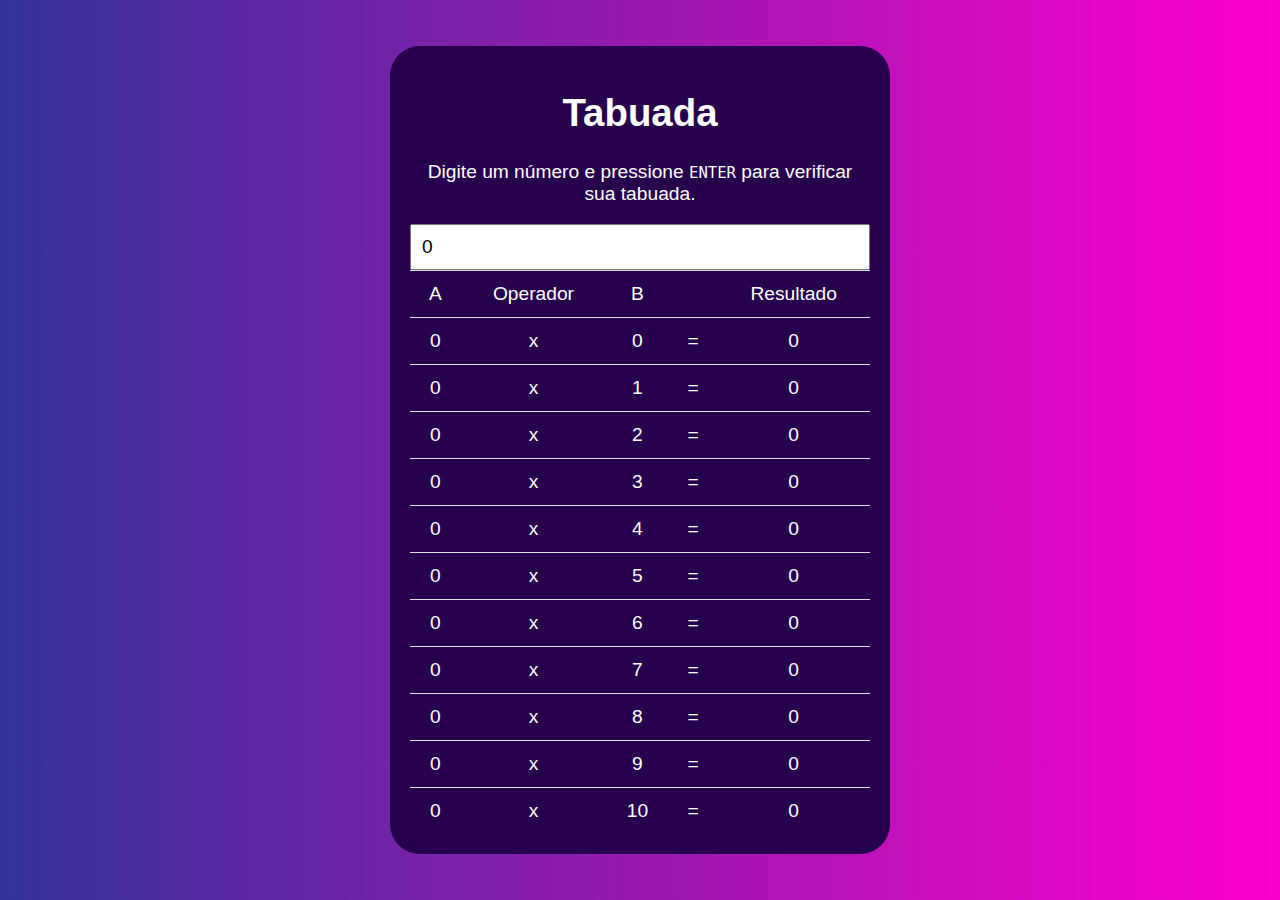
<file: index.html>
<!DOCTYPE html>
<html lang="en">
  <head>
    <meta charset="UTF-8" />
    <meta http-equiv="X-UA-Compatible" content="IE=edge" />
    <meta name="viewport" content="width=device-width, initial-scale=1.0" />
    <title>Tabuada</title>
    <link rel="stylesheet" href="assets/css/style.css" />
  </head>
  <body>
    <div class="content-tabuada">
      <h1>Tabuada</h1>
      <p>
        Digite um número e pressione <kbd>ENTER</kbd> para verificar sua
        tabuada.
      </p>

      <input
        type="number"
        id="valorA"
        value="0"
        placeholder="Digite algum número para saber sua tabuada"
      />
      <table id="tabuada">
        <thead>
          <tr>
            <td>A</td>
            <td>Operador</td>
            <td>B</td>
            <td>&nbsp;</td>
            <td>Resultado</td>
          </tr>
        </thead>
        <tbody>
          <tr>
            <td>1</td>
            <td>x</td>
            <td>0</td>
            <td>=</td>
            <td>0</td>
          </tr>
          <tr>
            <td>1</td>
            <td>x</td>
            <td>1</td>
            <td>=</td>
            <td>1</td>
          </tr>
          <tr>
            <td>1</td>
            <td>x</td>
            <td>2</td>
            <td>=</td>
            <td>2</td>
          </tr>
          <tr>
            <td>1</td>
            <td>x</td>
            <td>3</td>
            <td>=</td>
            <td>3</td>
          </tr>
          <tr>
            <td>1</td>
            <td>x</td>
            <td>4</td>
            <td>=</td>
            <td>4</td>
          </tr>
          <tr>
            <td>1</td>
            <td>x</td>
            <td>5</td>
            <td>=</td>
            <td>5</td>
          </tr>
          <tr>
            <td>1</td>
            <td>x</td>
            <td>6</td>
            <td>=</td>
            <td>6</td>
          </tr>
          <tr>
            <td>1</td>
            <td>x</td>
            <td>7</td>
            <td>=</td>
            <td>7</td>
          </tr>
          <tr>
            <td>1</td>
            <td>x</td>
            <td>8</td>
            <td>=</td>
            <td>8</td>
          </tr>
          <tr>
            <td>1</td>
            <td>x</td>
            <td>9</td>
            <td>=</td>
            <td>9</td>
          </tr>
          <tr>
            <td>1</td>
            <td>x</td>
            <td>10</td>
            <td>=</td>
            <td>10</td>
          </tr>
        </tbody>
      </table>
    </div>

    <script src="assets/js/tabuada.js"></script>
  </body>
</html>
</file>
<file: assets/css/style.css>
* {
  box-sizing: border-box;
}

body {
  margin: 0;
  font-family: Arial, Helvetica, sans-serif;
  background-color: #f2f2f2;
  background: #ff00cc;
  background: linear-gradient(to right, #333399, #ff00cc);
  height: 100vh;
  display: flex;
  align-items: center;
}

.content-tabuada {
  border-radius: 30px;
  width: 100%;
  max-width: 500px;
  text-align: center;
  margin: auto;
  padding: 20px;
  background: #26004d;
  color: white;
  font-size: 1.2em;
}

.content-tabuada table {
  width: 100%;
  border-collapse: collapse;
}

.content-tabuada td {
  padding: 0.75rem;
  border-top: solid 1px #dee2e6;
}

#valorA {
  width: 100%;
  padding: 10px;
  font-size: 1em;
}

@media only screen and (max-width: 600px){
  .content-tabuada{
    width: 400px;
  }
}

@media only screen and (max-width: 410px){
  .content-tabuada{
    font-size: 1rem;
    width: 280px;
  }

  .content-tabuada td{
    padding: 0.8rem 0.3rem
  }
}
</file>
